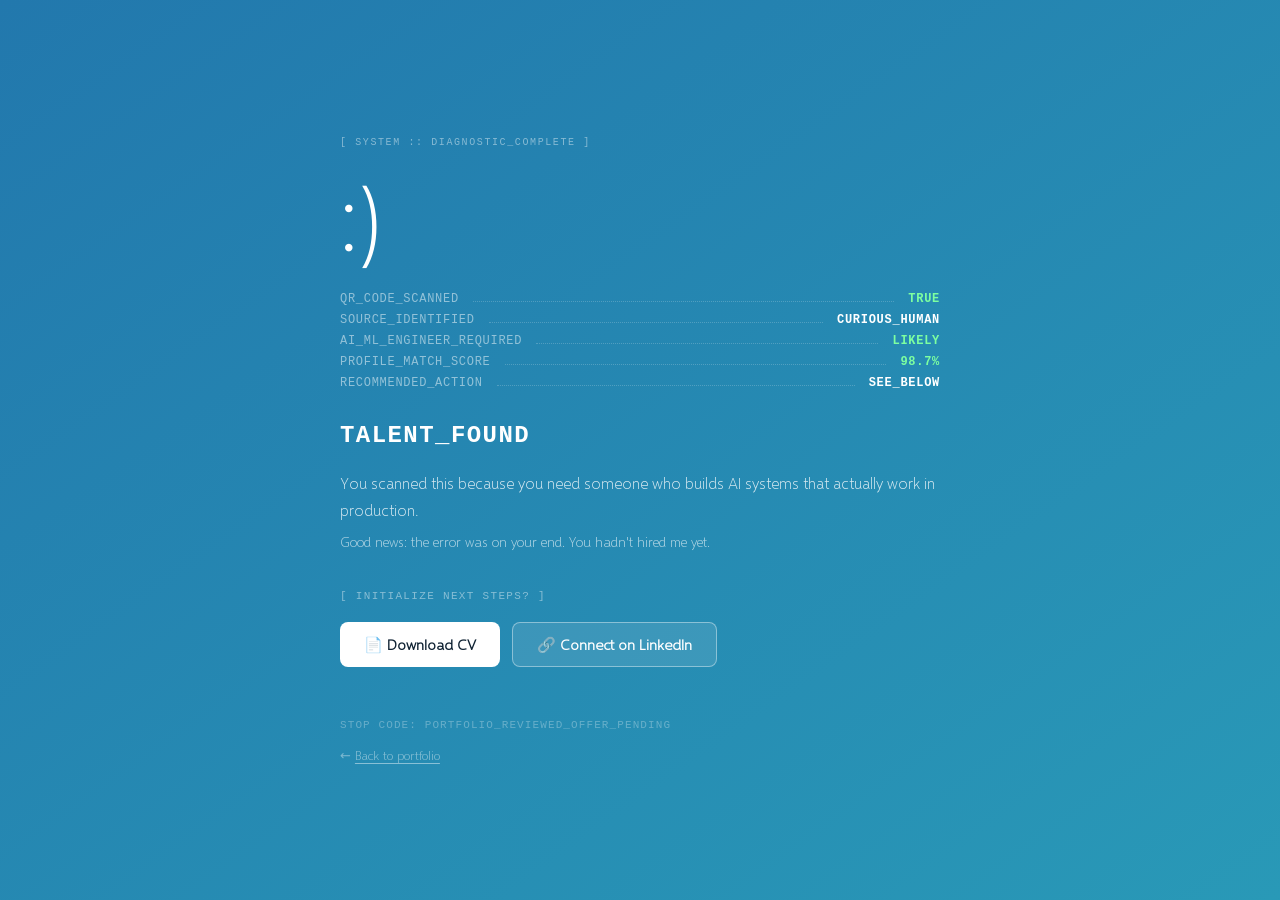
<file: scan.html>
<!DOCTYPE html>
<html lang="en">
<head>
  <meta charset="UTF-8"/>
  <meta name="viewport" content="width=device-width, initial-scale=1"/>
  <meta name="robots" content="noindex"/>
  <title>TALENT_FOUND — Simone Gatto</title>
  <link rel="preconnect" href="https://fonts.googleapis.com"/>
  <link rel="preconnect" href="https://fonts.gstatic.com" crossorigin/>
  <link href="https://fonts.googleapis.com/css2?family=Montserrat:wght@400;700&display=swap" rel="stylesheet"/>
  <link href="fonts/fonts.css?v=3" rel="stylesheet"/>
  <style>
    *, *::before, *::after { box-sizing: border-box; margin: 0; padding: 0; }

    :root {
      --bg1: #2278AD; --bg2: #2999B7;
      --mono: 'Courier New', Courier, monospace;
      --sans: 'Selawik Light', 'Inter', system-ui, sans-serif;
      --head: 'Montserrat', sans-serif;
      --dim: rgba(255,255,255,0.45);
      --muted: rgba(255,255,255,0.65);
    }

    html {
      min-height: 100%;
      background: linear-gradient(145deg, var(--bg1) 0%, var(--bg2) 100%);
      background-attachment: fixed;
    }
    body {
      min-height: 100vh;
      background: transparent;
      color: #fff;
      font-family: var(--sans);
      display: flex; align-items: center; justify-content: center;
      padding: 32px 20px;
    }

    main { width: 100%; max-width: 600px; }

    /* ── Top label ──────────────────────────────── */
    .top-label {
      font-family: var(--mono);
      font-size: 10px; letter-spacing: .16em;
      color: var(--dim); text-transform: uppercase;
      margin-bottom: 28px;
      opacity: 0; animation: appear .3s ease forwards;
      animation-delay: .1s;
    }

    /* ── Smiley ─────────────────────────────────── */
    .smiley {
      font-family: var(--head);
      font-size: 88px; font-weight: 300; line-height: 1;
      margin-bottom: 20px; display: block;
      opacity: 0; animation: slideUp .5s ease forwards;
      animation-delay: .3s;
    }

    /* ── Diagnostic log ─────────────────────────── */
    .diag {
      margin: 28px 0 32px;
      display: flex; flex-direction: column; gap: 7px;
    }
    .diag-line {
      font-family: var(--mono);
      font-size: 12px; letter-spacing: .06em;
      color: var(--muted);
      display: flex; justify-content: space-between;
      gap: 8px; flex-wrap: wrap;
      opacity: 0; animation: appear .3s ease forwards;
    }
    .diag-line .key   { color: rgba(255,255,255,0.5); white-space: nowrap; }
    .diag-line .dots  { flex: 1; border-bottom: 1px dotted rgba(255,255,255,0.2);
                        margin: 0 6px 4px; min-width: 20px; }
    .diag-line .val   { color: #fff; font-weight: 700; white-space: nowrap; }
    .diag-line .val.ok { color: #7dffa0; }

    .diag-line:nth-child(1) { animation-delay: .7s; }
    .diag-line:nth-child(2) { animation-delay: 1.1s; }
    .diag-line:nth-child(3) { animation-delay: 1.5s; }
    .diag-line:nth-child(4) { animation-delay: 1.9s; }
    .diag-line:nth-child(5) { animation-delay: 2.3s; }

    /* ── Main content (appears after log) ────────── */
    .content {
      opacity: 0; animation: slideUp .6s ease forwards;
      animation-delay: 3s;
    }

    .verdict {
      font-family: var(--mono);
      font-size: clamp(18px, 4vw, 24px);
      font-weight: 700; letter-spacing: .06em;
      margin-bottom: 20px;
    }

    .msg {
      font-size: 16px; line-height: 1.7;
      color: rgba(255,255,255,0.82);
      margin-bottom: 8px;
    }
    .msg-sub {
      font-size: 14px; color: var(--muted);
      margin-bottom: 36px; line-height: 1.6;
    }

    .prompt {
      font-family: var(--mono); font-size: 11px;
      letter-spacing: .12em; color: var(--dim);
      text-transform: uppercase; margin-bottom: 20px;
    }

    /* ── Actions ─────────────────────────────────── */
    .actions {
      display: flex; gap: 12px;
      justify-content: flex-start; flex-wrap: wrap;
      margin-bottom: 52px;
    }

    .btn {
      display: inline-flex; align-items: center; gap: 8px;
      padding: 12px 24px; border-radius: 8px;
      font-family: var(--sans); font-size: 15px; font-weight: 600;
      text-decoration: none;
      transition: transform .2s, box-shadow .2s;
    }
    .btn:hover { transform: translateY(-2px); box-shadow: 0 8px 20px rgba(0,0,0,.3); }
    .btn-primary { background: #fff; color: #0f2233; }
    .btn-ghost   { background: rgba(255,255,255,0.1); color: #fff;
                   border: 1px solid rgba(255,255,255,0.4); }

    /* ── Footer ──────────────────────────────────── */
    .stopcode {
      font-family: var(--mono); font-size: 11px;
      letter-spacing: .1em; color: rgba(255,255,255,0.3);
      text-transform: uppercase; margin-bottom: 16px;
    }
    .back { font-size: 13px; color: rgba(255,255,255,0.4); }
    .back a { color: var(--dim); text-decoration: underline;
               text-underline-offset: 3px; }
    .back a:hover { color: #fff; }

    /* ── Animations ──────────────────────────────── */
    @keyframes appear  { from { opacity:0; }          to { opacity:1; } }
    @keyframes slideUp { from { opacity:0; transform:translateY(16px); }
                         to   { opacity:1; transform:none; } }

    @media(prefers-reduced-motion:reduce) {
      * { animation: none !important; opacity: 1 !important; transform: none !important; }
    }
  </style>
</head>
<body>
<main>

  <p class="top-label">[ SYSTEM :: DIAGNOSTIC_COMPLETE ]</p>

  <span class="smiley">:)</span>

  <div class="diag" aria-label="System diagnostic log">
    <div class="diag-line">
      <span class="key">QR_CODE_SCANNED</span>
      <span class="dots"></span>
      <span class="val ok">TRUE</span>
    </div>
    <div class="diag-line">
      <span class="key">SOURCE_IDENTIFIED</span>
      <span class="dots"></span>
      <span class="val">CURIOUS_HUMAN</span>
    </div>
    <div class="diag-line">
      <span class="key">AI_ML_ENGINEER_REQUIRED</span>
      <span class="dots"></span>
      <span class="val ok">LIKELY</span>
    </div>
    <div class="diag-line">
      <span class="key">PROFILE_MATCH_SCORE</span>
      <span class="dots"></span>
      <span class="val ok">98.7%</span>
    </div>
    <div class="diag-line">
      <span class="key">RECOMMENDED_ACTION</span>
      <span class="dots"></span>
      <span class="val">SEE_BELOW</span>
    </div>
  </div>

  <div class="content">
    <h1 class="verdict">TALENT_FOUND</h1>

    <p class="msg">You scanned this because you need someone who builds AI systems that actually work in production.</p>
    <p class="msg-sub">Good news: the error was on your end. You hadn't hired me yet.</p>

    <p class="prompt">[ Initialize next steps? ]</p>

    <div class="actions">
      <a class="btn btn-primary"
         href="https://drive.google.com/file/d/1HHSPSjnBYm_25A9JIma63bdTLTbkVdCe/view?usp=sharing"
         target="_blank" rel="noopener">📄 Download CV</a>
      <a class="btn btn-ghost"
         href="https://www.linkedin.com/in/simone-gatto23/"
         target="_blank" rel="noopener">🔗 Connect on LinkedIn</a>
    </div>

    <p class="stopcode">Stop code: PORTFOLIO_REVIEWED_OFFER_PENDING</p>
    <p class="back">← <a href="index.html">Back to portfolio</a></p>
  </div>

</main>
</body>
</html>
</file>
<file: fonts/fonts.css>
/* Selawik (self-hosted) — come il sito live: ogni peso è una famiglia nominata.
   Il corpo del testo usa "Selawik Light". I titoli usano Montserrat (Google Fonts). */
@font-face{
  font-family:'Selawik Regular';
  font-style:normal; font-weight:normal;
  src:local('Selawik Regular'), url('selawk.woff') format('woff');
  font-display:swap;
}
@font-face{
  font-family:'Selawik Light';
  font-style:normal; font-weight:normal;
  src:local('Selawik Light'), url('selawkl.woff') format('woff');
  font-display:swap;
}
@font-face{
  font-family:'Selawik Semilight';
  font-style:normal; font-weight:normal;
  src:local('Selawik Semilight'), url('selawksl.woff') format('woff');
  font-display:swap;
}
@font-face{
  font-family:'Selawik Semibold';
  font-style:normal; font-weight:normal;
  src:local('Selawik Semibold'), url('selawksb.woff') format('woff');
  font-display:swap;
}
@font-face{
  font-family:'Selawik Bold';
  font-style:normal; font-weight:normal;
  src:local('Selawik Bold'), url('selawkb.woff') format('woff');
  font-display:swap;
}
</file>
